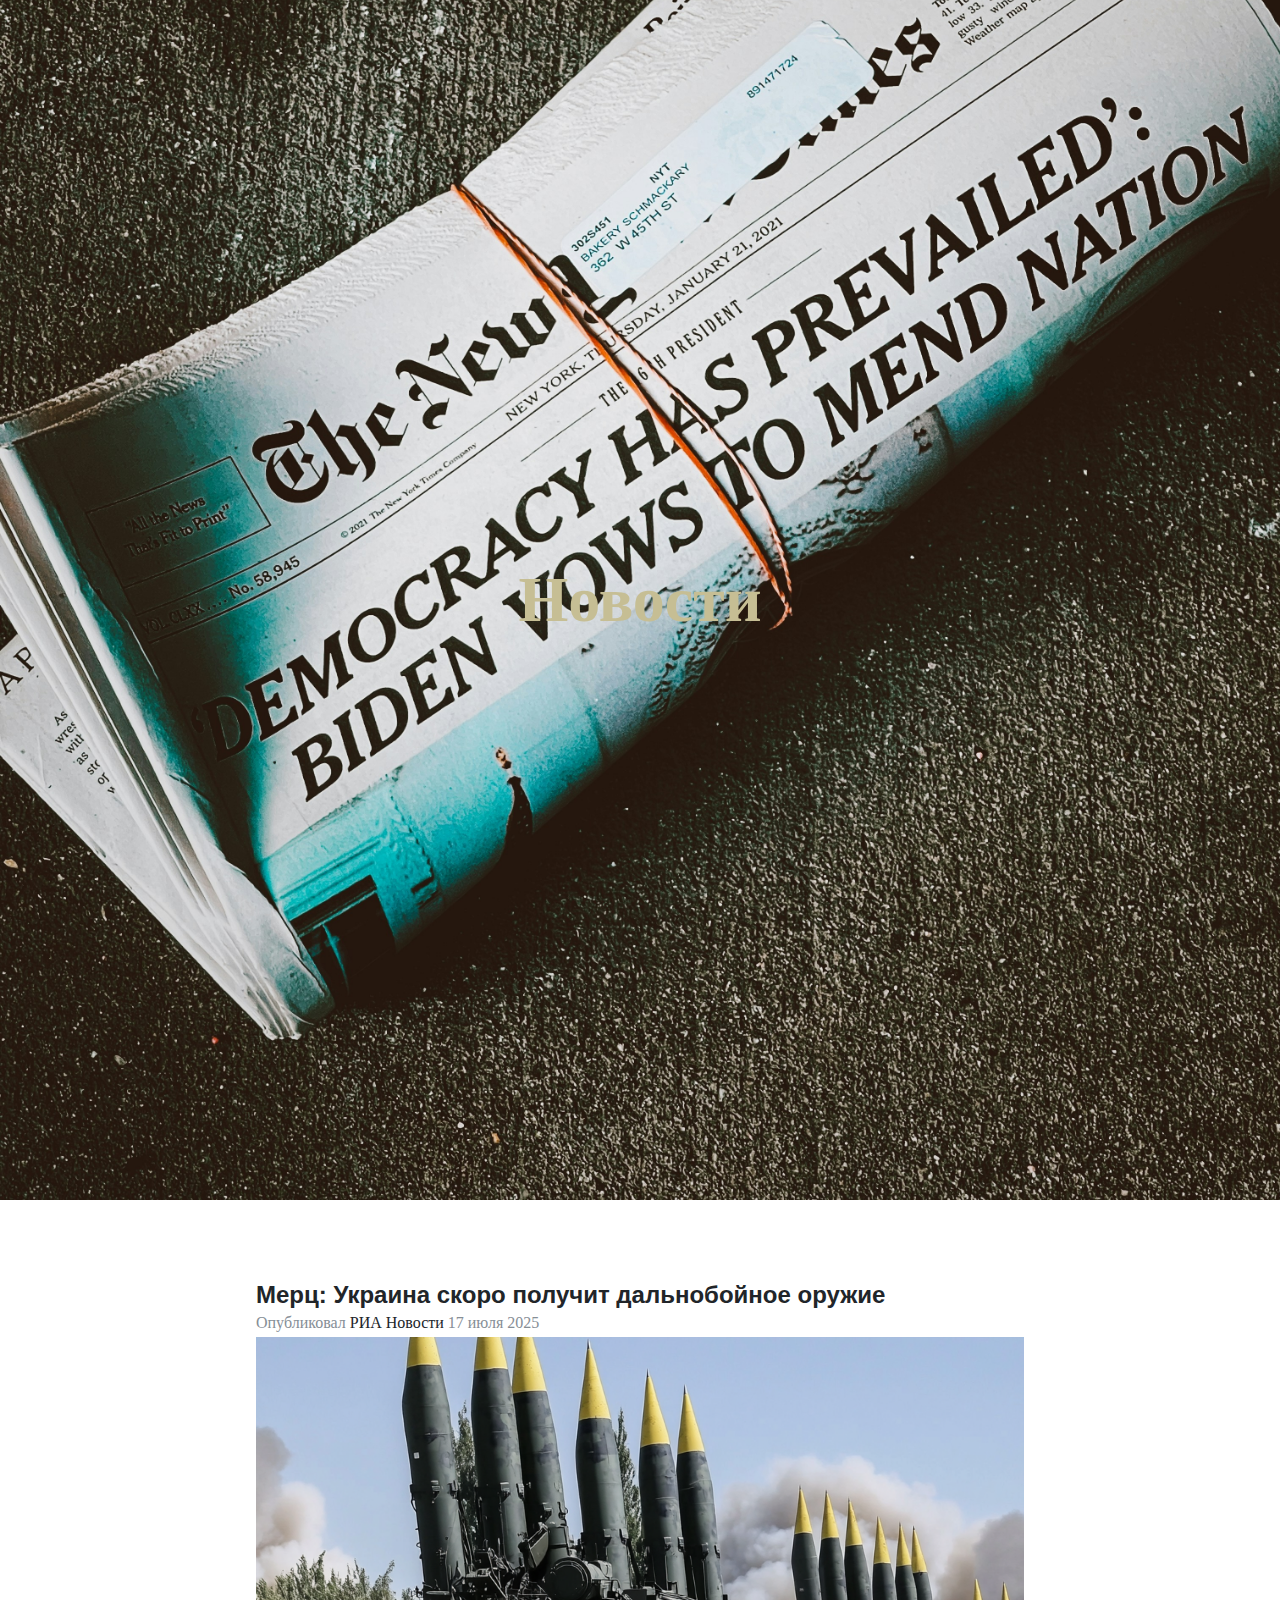
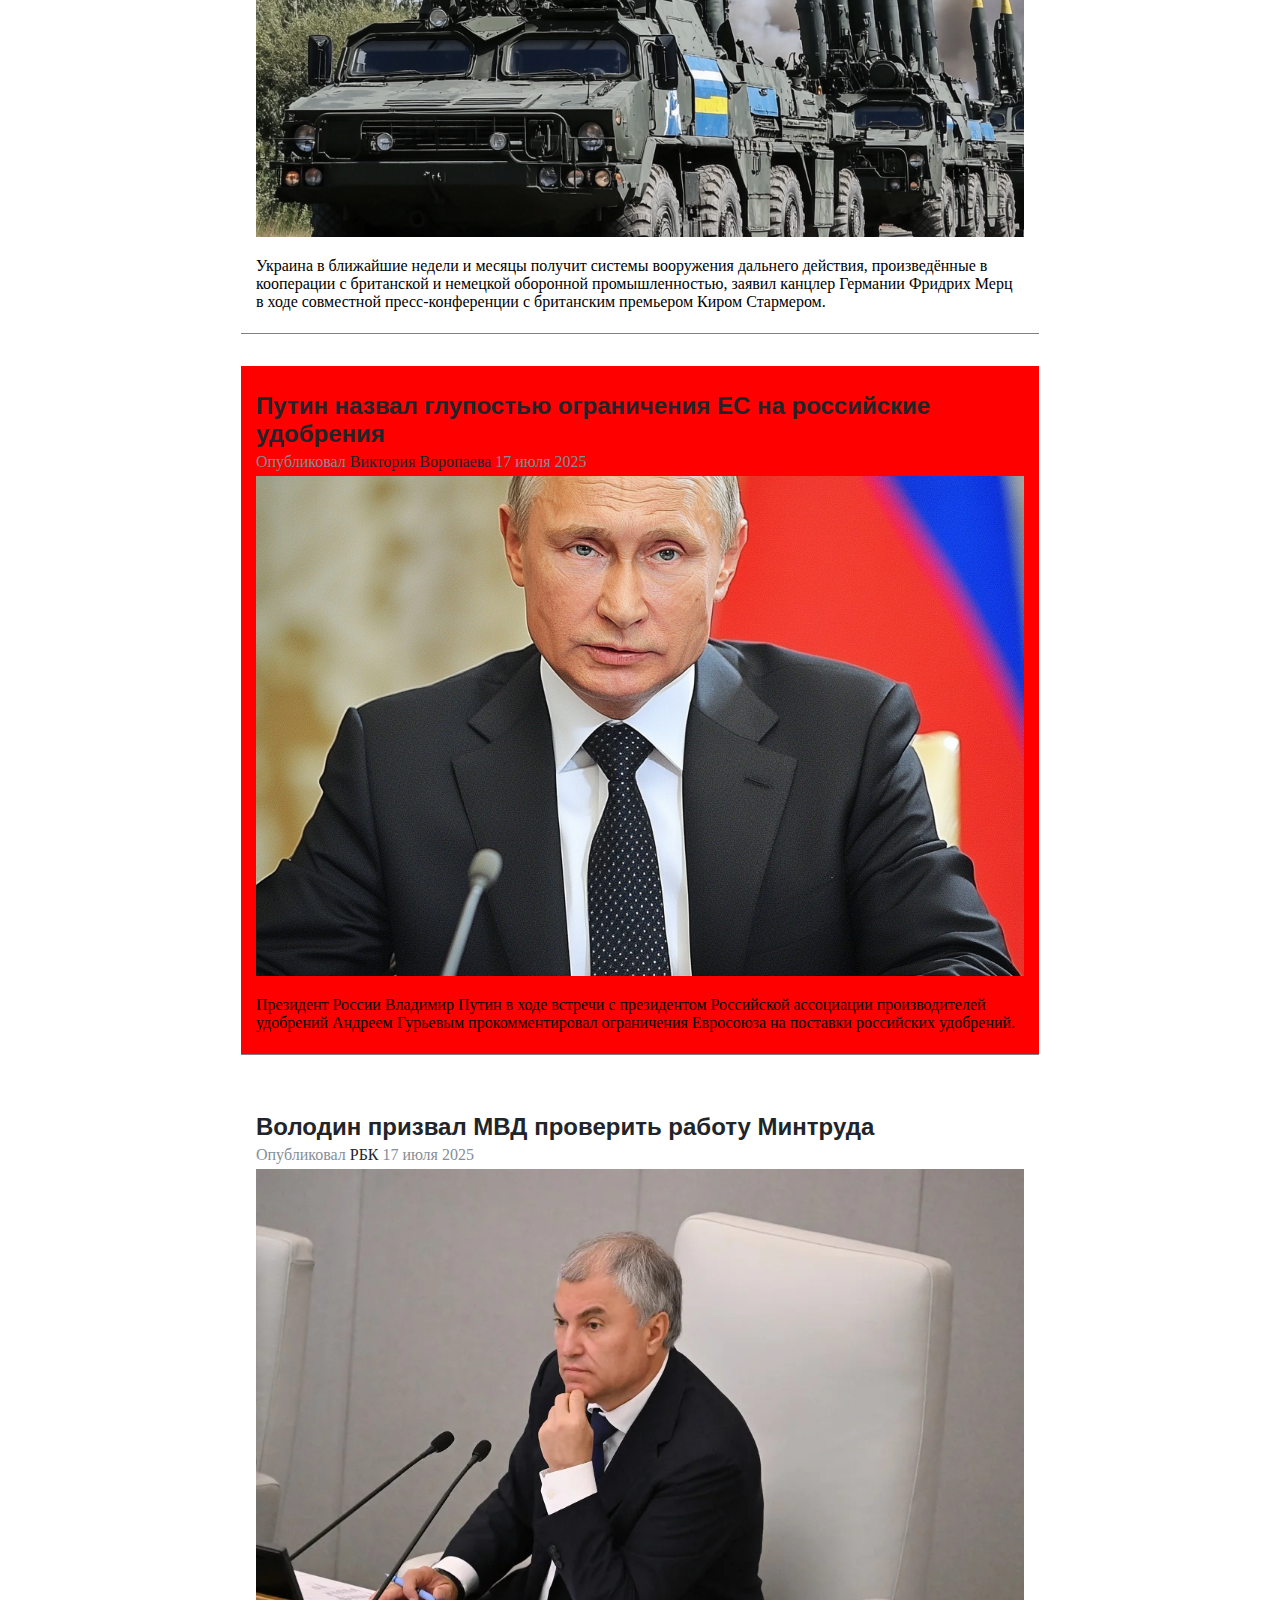
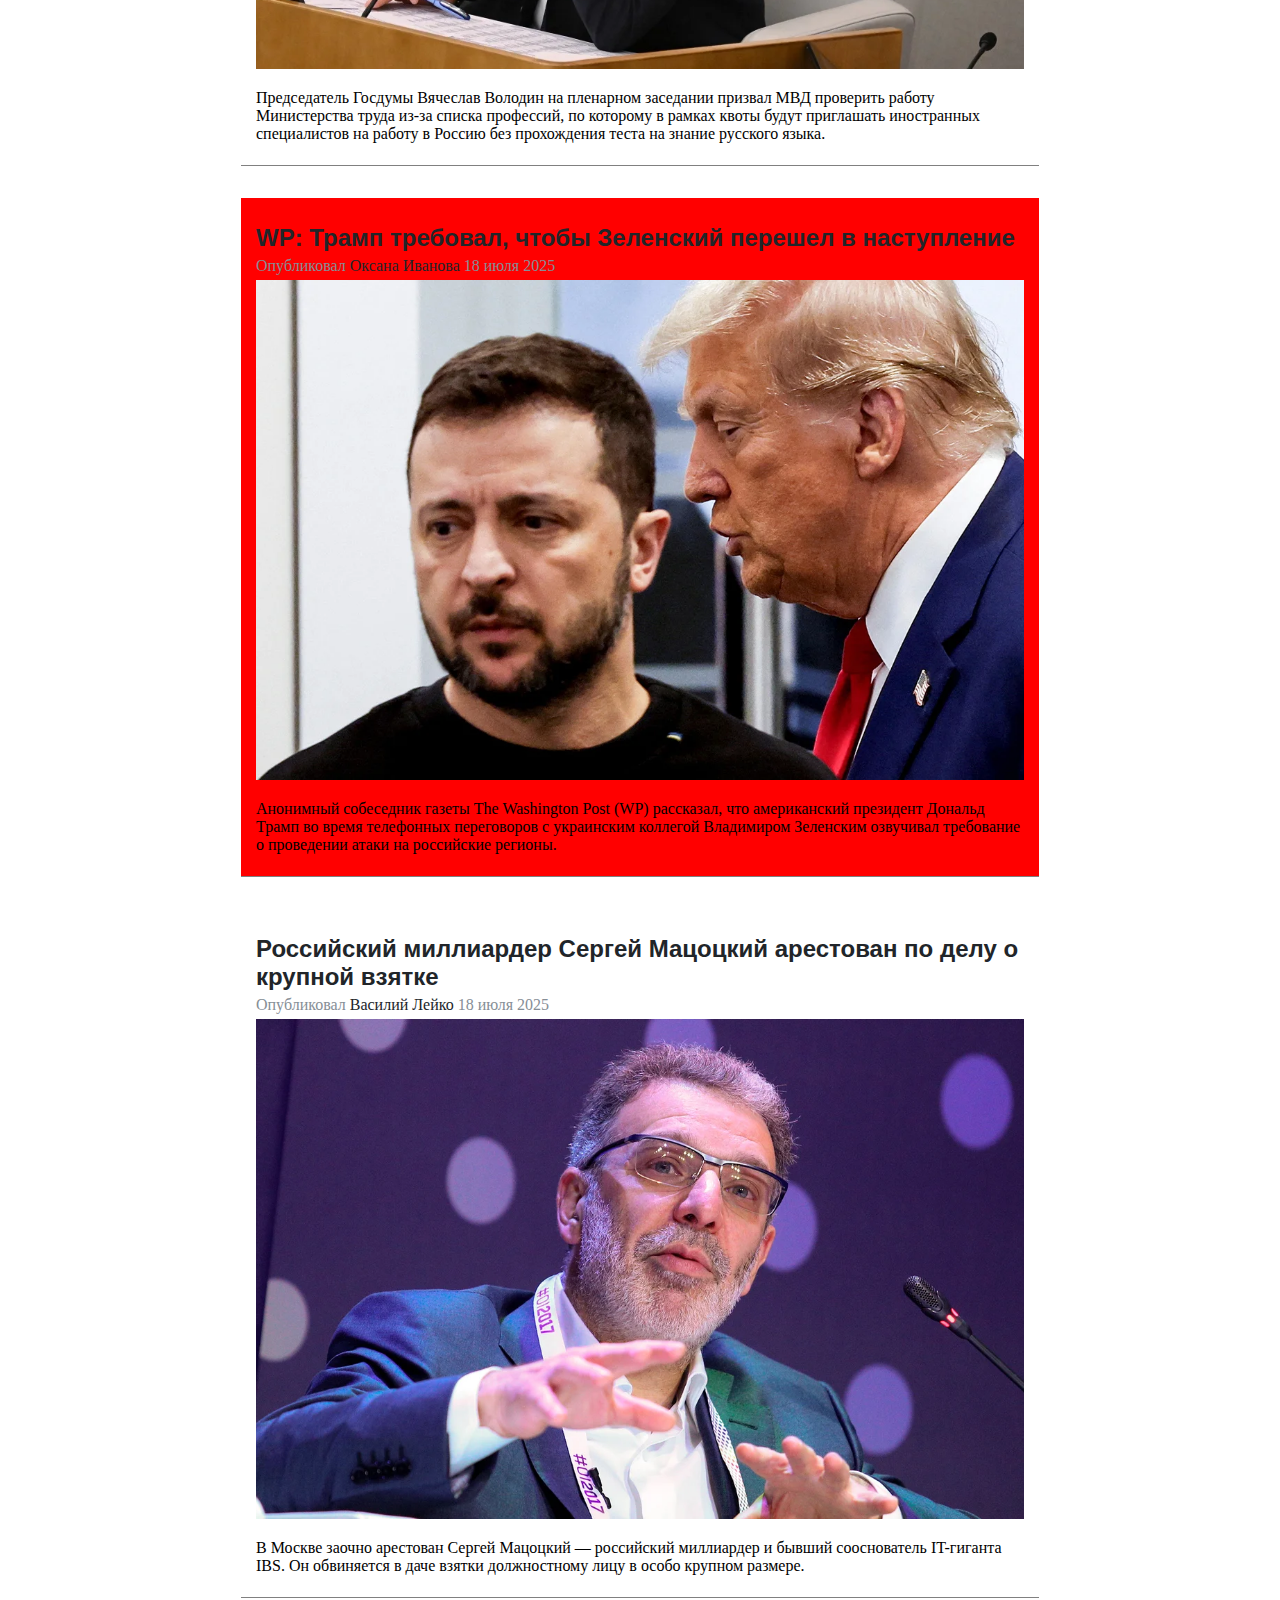
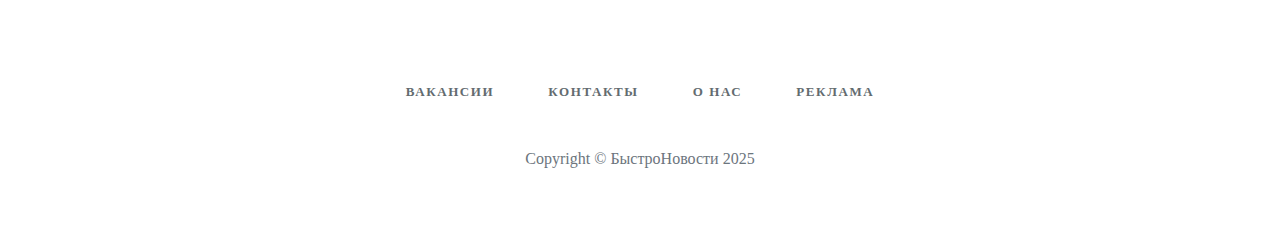
<file: index.html>
<!DOCTYPE html>
<html>

    <head>
        <meta charset="utf-8">
        <title>БыстроНовости</title>
        <link rel="stylesheet" href="./style.css">
    </head>

    <body>

        <header>
            <h1>Новости</h1>
        </header>

        <section class="news">
            <article>
                <a href="https://news.mail.ru/politics/67052243/?frommail=1">
                    <h2>Мерц: Украина скоро получит дальнобойное оружие</h2>
                </a>
                <div class="article-meta">
                    Опубликовал <a href=https://ria.ru/>РИА Новости</a> 17 июля 2025
                </div>
                <img src="images/Дадьнобольное оружие.png" alt="Дадьнобольное оружие">
                <p>Украина в ближайшие недели и месяцы получит системы вооружения дальнего действия, произведённые в кооперации с британской и немецкой оборонной промышленностью, заявил канцлер Германии Фридрих Мерц в ходе совместной пресс-конференции с британским премьером Киром Стармером.</p>
            </article>

            <article>
                <a href=https://finance.mail.ru/2025-07-17/putin-nazval-glupostyu-ogranicheniya-es-na-rossijskie-udobreniya-67051696/?frommail=1&fromnews=1>
                    <h2>Путин назвал глупостью ограничения ЕС на российские удобрения</h2>
                </a>
                <div class="article-meta">
                    Опубликовал <a href=https://finance.mail.ru/author/361-viktoriya-voropaeva>Виктория Воропаева</a> 17 июля 2025
                </div>
                <img src="images/Путин.png" alt="Путин">
                <p>Президент России Владимир Путин в ходе встречи с президентом Российской ассоциации производителей удобрений Андреем Гурьевым прокомментировал ограничения Евросоюза на поставки российских удобрений.</p>
            </article>

            <article>
                <a href=https://news.mail.ru/society/67051512/?frommail=1>
                    <h2>Володин призвал МВД проверить работу Минтруда</h2>
                </a>
                <div class="article-meta">
                    Опубликовал <a href=https://rostov.rbc.ru/>РБК</a> 17 июля 2025
                </div>
                <img src="images/Володин.webp" alt="Володин">
                <p>Председатель Госдумы Вячеслав Володин на пленарном заседании призвал МВД проверить работу Министерства труда из-за списка профессий, по которому в рамках квоты будут приглашать иностранных специалистов на работу в Россию без прохождения теста на знание русского языка.</p>
            </article>

            <article>
                <a href=https://news.mail.ru/politics/67066069/?frommail=1>
                    <h2>WP: Трамп требовал, чтобы Зеленский перешел в наступление</h2>
                </a>
                <div class="article-meta">
                    Опубликовал <a href="#">Оксана Иванова</a> 18 июля 2025
                </div>
                <img src="images/Трамп.webp" alt="Трамп и Зеленский">
                <p>Анонимный собеседник газеты The Washington Post (WP) рассказал, что американский президент Дональд Трамп во время телефонных переговоров с украинским коллегой Владимиром Зеленским озвучивал требование о проведении атаки на российские регионы.</p>
            </article>

            <article>
                <a href=https://news.mail.ru/incident/67061572/?frommail=1>
                    <h2>Российский миллиардер Сергей Мацоцкий арестован по делу о крупной взятке</h2>
                </a>
                <div class="article-meta">
                    Опубликовал <a href="#">Василий Лейко</a> 18 июля 2025
                </div>
                <img src="images/Мацоцкий.webp" alt="Сергей Мацоцкий">
                <p>В Москве заочно арестован Сергей Мацоцкий — российский миллиардер и бывший сооснователь IT-гиганта IBS. Он обвиняется в даче взятки должностному лицу в особо крупном размере.</p>
            </article>
        </section>

        <footer>
            <div class="links">
                <a href="./Vacancies.html">Вакансии</a>
                <a href="./Contacts.html">Контакты</a>
                <a href="./about.html">О нас</a>
                <a href="./Advertising.html">Реклама</a>
            </div>

            <div class="copyright">Copyright © БыстроНовости 2025</div>
        </footer>

    </body>
</html>
</file>
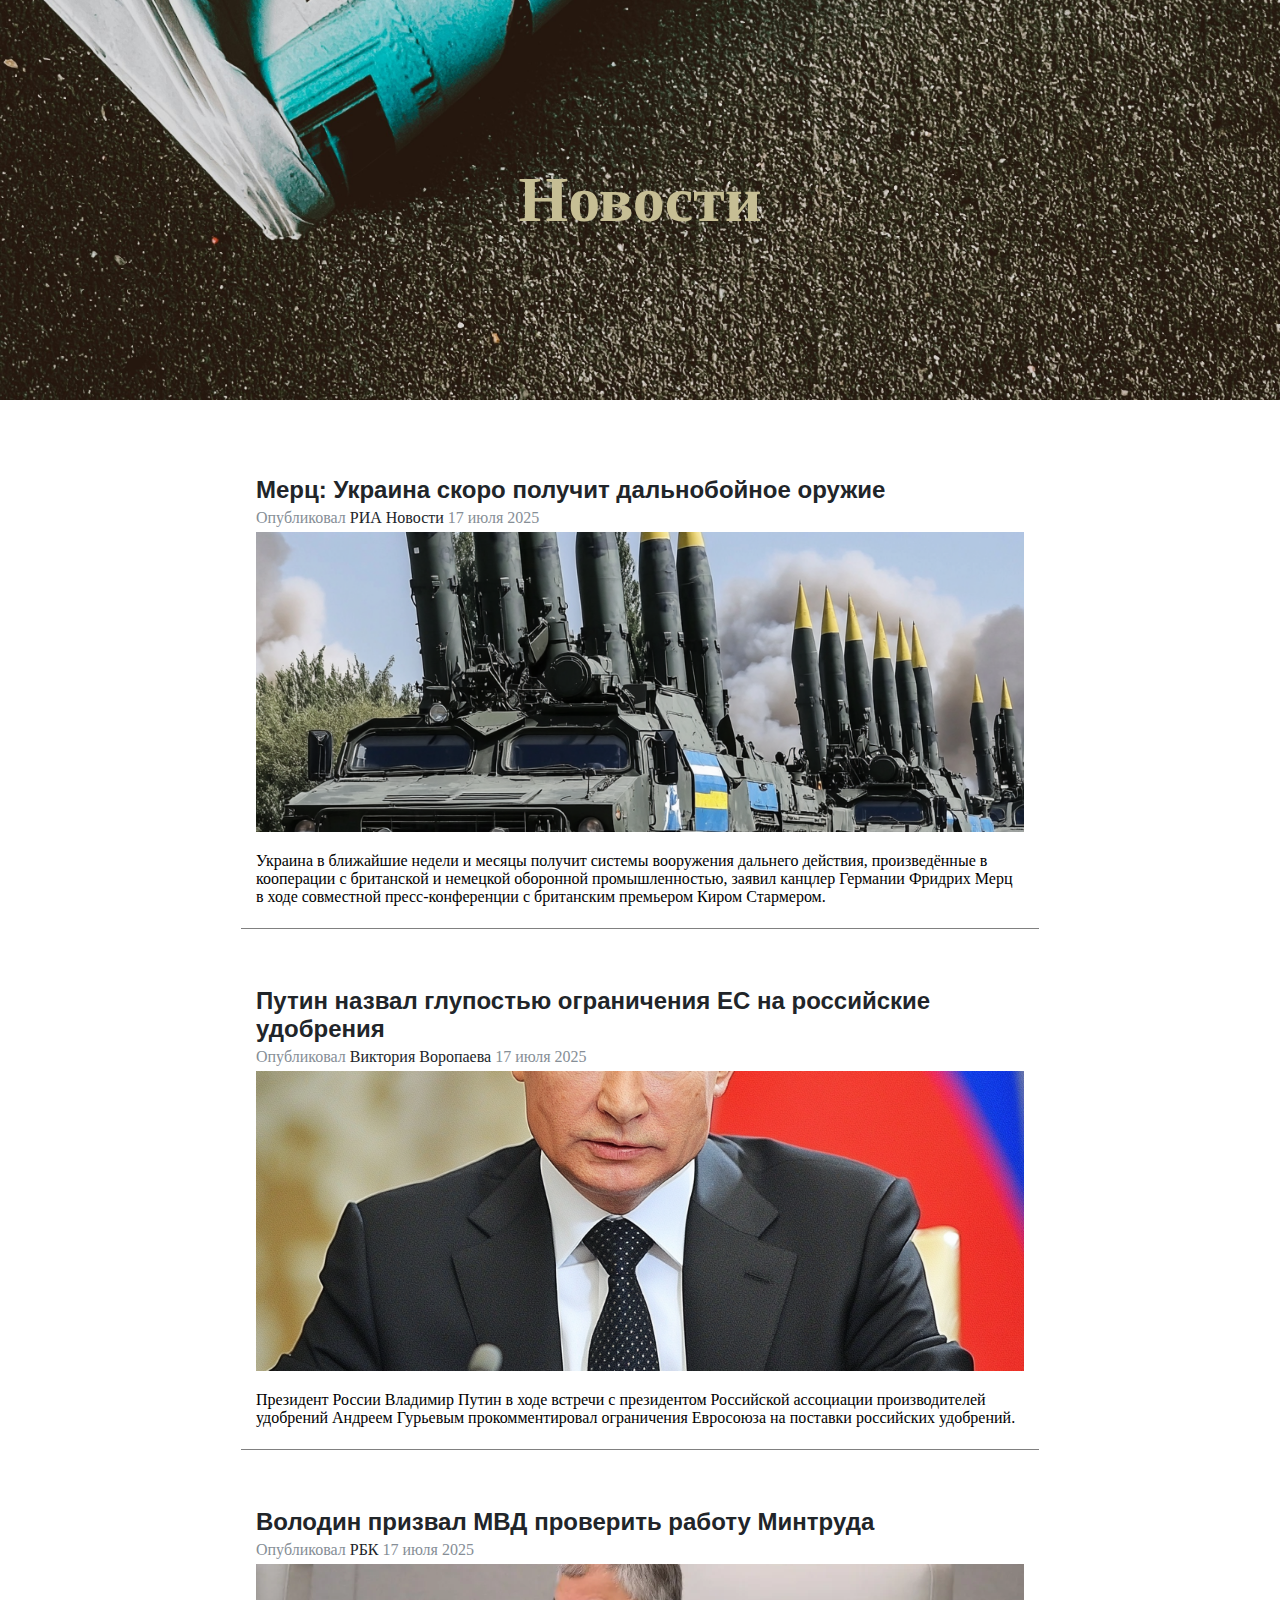
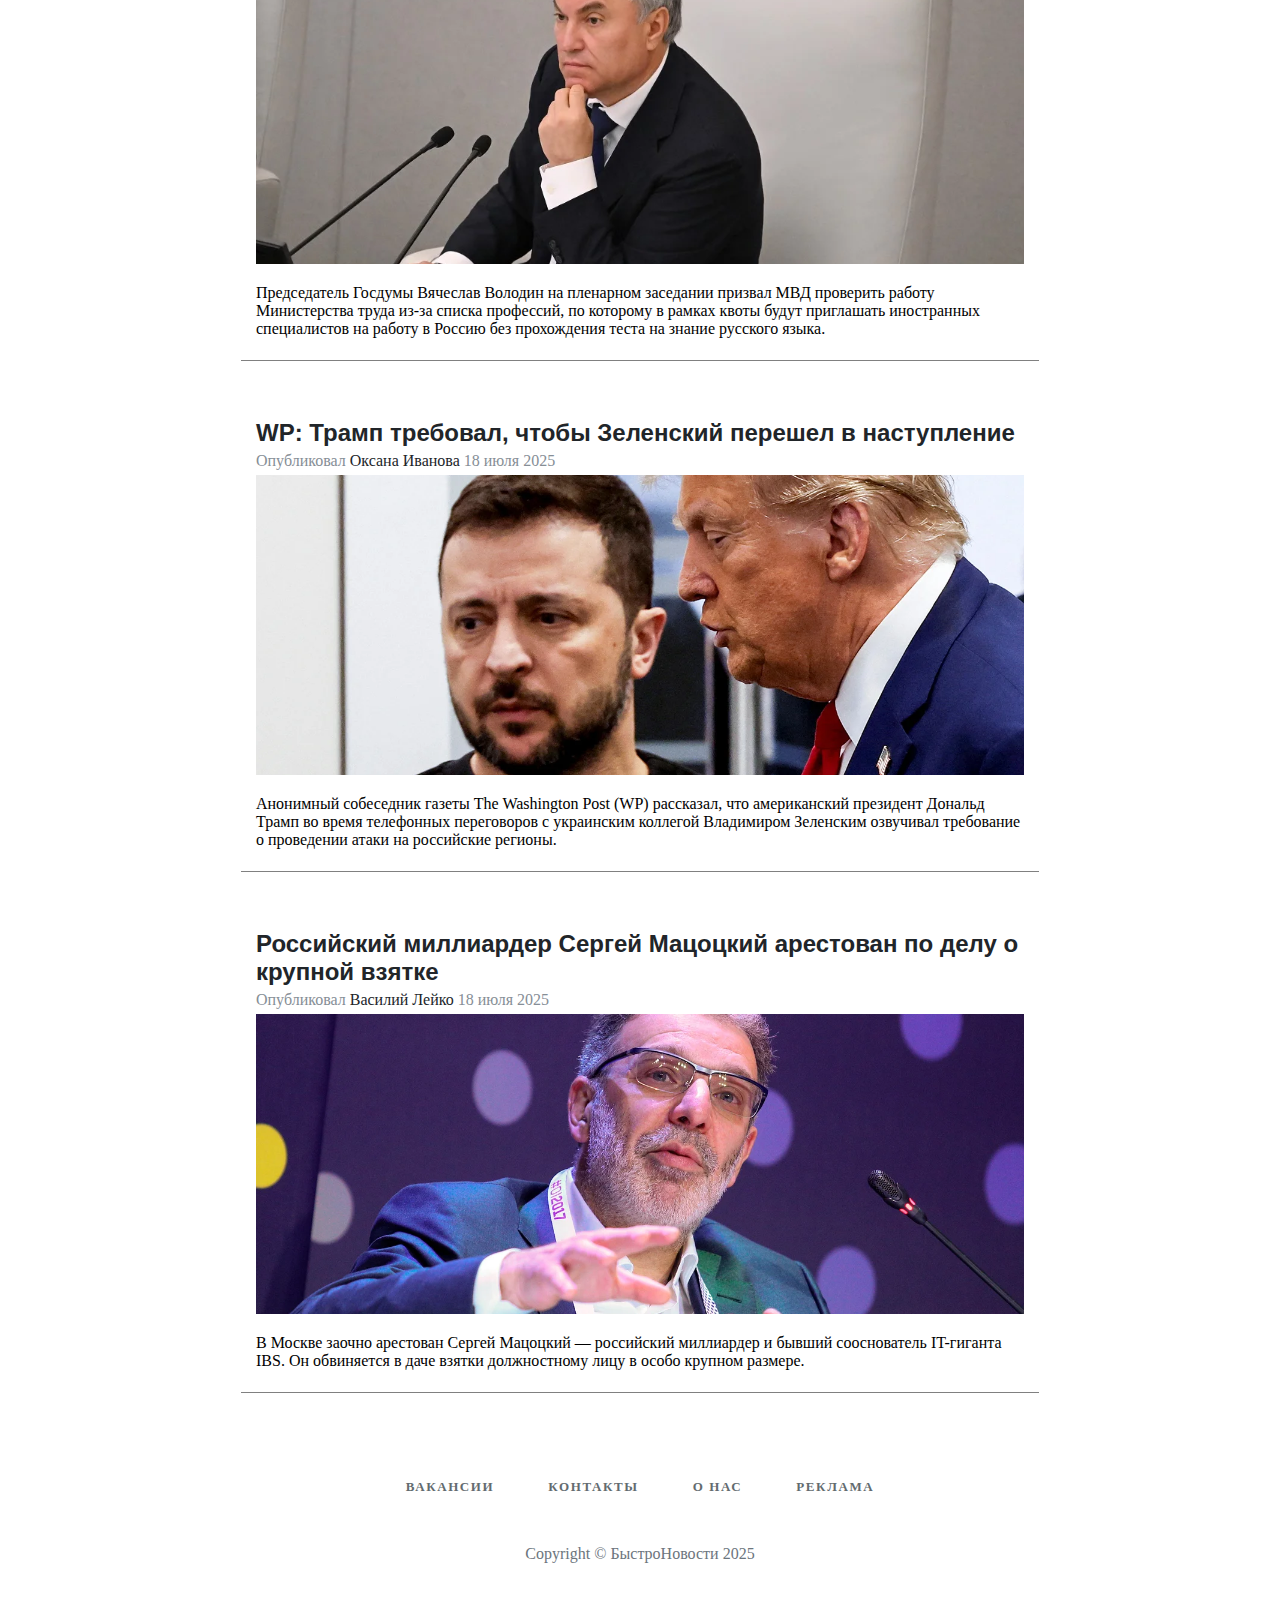
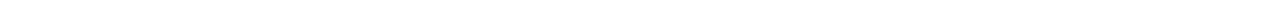
<file: HTML/index.html>
<!DOCTYPE html>
<html>

    <head>
        <meta charset="utf-8">
        <title>БыстроНовости</title>
        <link rel="stylesheet" href="/CSS/style.css">
    </head>

    <body>

        <header>
            <h1>Новости</h1>
        </header>

        <section class="news">
            <article>
                <a href="https://news.mail.ru/politics/67052243/?frommail=1">
                    <h2>Мерц: Украина скоро получит дальнобойное оружие</h2>
                </a>
                <div class="article-meta">
                    Опубликовал <a href=https://ria.ru/>РИА Новости</a> 17 июля 2025
                </div>
                <img src="/images/Дадьнобольное оружие.png" alt="Дадьнобольное оружие">
                <p>Украина в ближайшие недели и месяцы получит системы вооружения дальнего действия, произведённые в кооперации с британской и немецкой оборонной промышленностью, заявил канцлер Германии Фридрих Мерц в ходе совместной пресс-конференции с британским премьером Киром Стармером.</p>
            </article>

            <article>
                <a href=https://finance.mail.ru/2025-07-17/putin-nazval-glupostyu-ogranicheniya-es-na-rossijskie-udobreniya-67051696/?frommail=1&fromnews=1>
                    <h2>Путин назвал глупостью ограничения ЕС на российские удобрения</h2>
                </a>
                <div class="article-meta">
                    Опубликовал <a href=https://finance.mail.ru/author/361-viktoriya-voropaeva>Виктория Воропаева</a> 17 июля 2025
                </div>
                <img src="/images/Путин.png" alt="Путин">
                <p>Президент России Владимир Путин в ходе встречи с президентом Российской ассоциации производителей удобрений Андреем Гурьевым прокомментировал ограничения Евросоюза на поставки российских удобрений.</p>
            </article>

            <article>
                <a href=https://news.mail.ru/society/67051512/?frommail=1>
                    <h2>Володин призвал МВД проверить работу Минтруда</h2>
                </a>
                <div class="article-meta">
                    Опубликовал <a href=https://rostov.rbc.ru/>РБК</a> 17 июля 2025
                </div>
                <img src="/images/Володин.webp" alt="Володин">
                <p>Председатель Госдумы Вячеслав Володин на пленарном заседании призвал МВД проверить работу Министерства труда из-за списка профессий, по которому в рамках квоты будут приглашать иностранных специалистов на работу в Россию без прохождения теста на знание русского языка.</p>
            </article>

            <article>
                <a href=https://news.mail.ru/politics/67066069/?frommail=1>
                    <h2>WP: Трамп требовал, чтобы Зеленский перешел в наступление</h2>
                </a>
                <div class="article-meta">
                    Опубликовал <a href="#">Оксана Иванова</a> 18 июля 2025
                </div>
                <img src="/images/Трамп.webp" alt="Трамп и Зеленский">
                <p>Анонимный собеседник газеты The Washington Post (WP) рассказал, что американский президент Дональд Трамп во время телефонных переговоров с украинским коллегой Владимиром Зеленским озвучивал требование о проведении атаки на российские регионы.</p>
            </article>

            <article>
                <a href=https://news.mail.ru/incident/67061572/?frommail=1>
                    <h2>Российский миллиардер Сергей Мацоцкий арестован по делу о крупной взятке</h2>
                </a>
                <div class="article-meta">
                    Опубликовал <a href="#">Василий Лейко</a> 18 июля 2025
                </div>
                <img src="/images/Мацоцкий.webp" alt="Сергей Мацоцкий">
                <p>В Москве заочно арестован Сергей Мацоцкий — российский миллиардер и бывший сооснователь IT-гиганта IBS. Он обвиняется в даче взятки должностному лицу в особо крупном размере.</p>
            </article>
        </section>

        <footer>
            <div class="links">
                <a href="/HTML/Vacancies.html">Вакансии</a>
                <a href="/HTML/Contacts.html">Контакты</a>
                <a href="/HTML/about.html">О нас</a>
                <a href="/HTML/Advertising.html">Реклама</a>
            </div>

            <div class="copyright">Copyright © БыстроНовости 2025</div>
        </footer>

    </body>
</html>
</file>
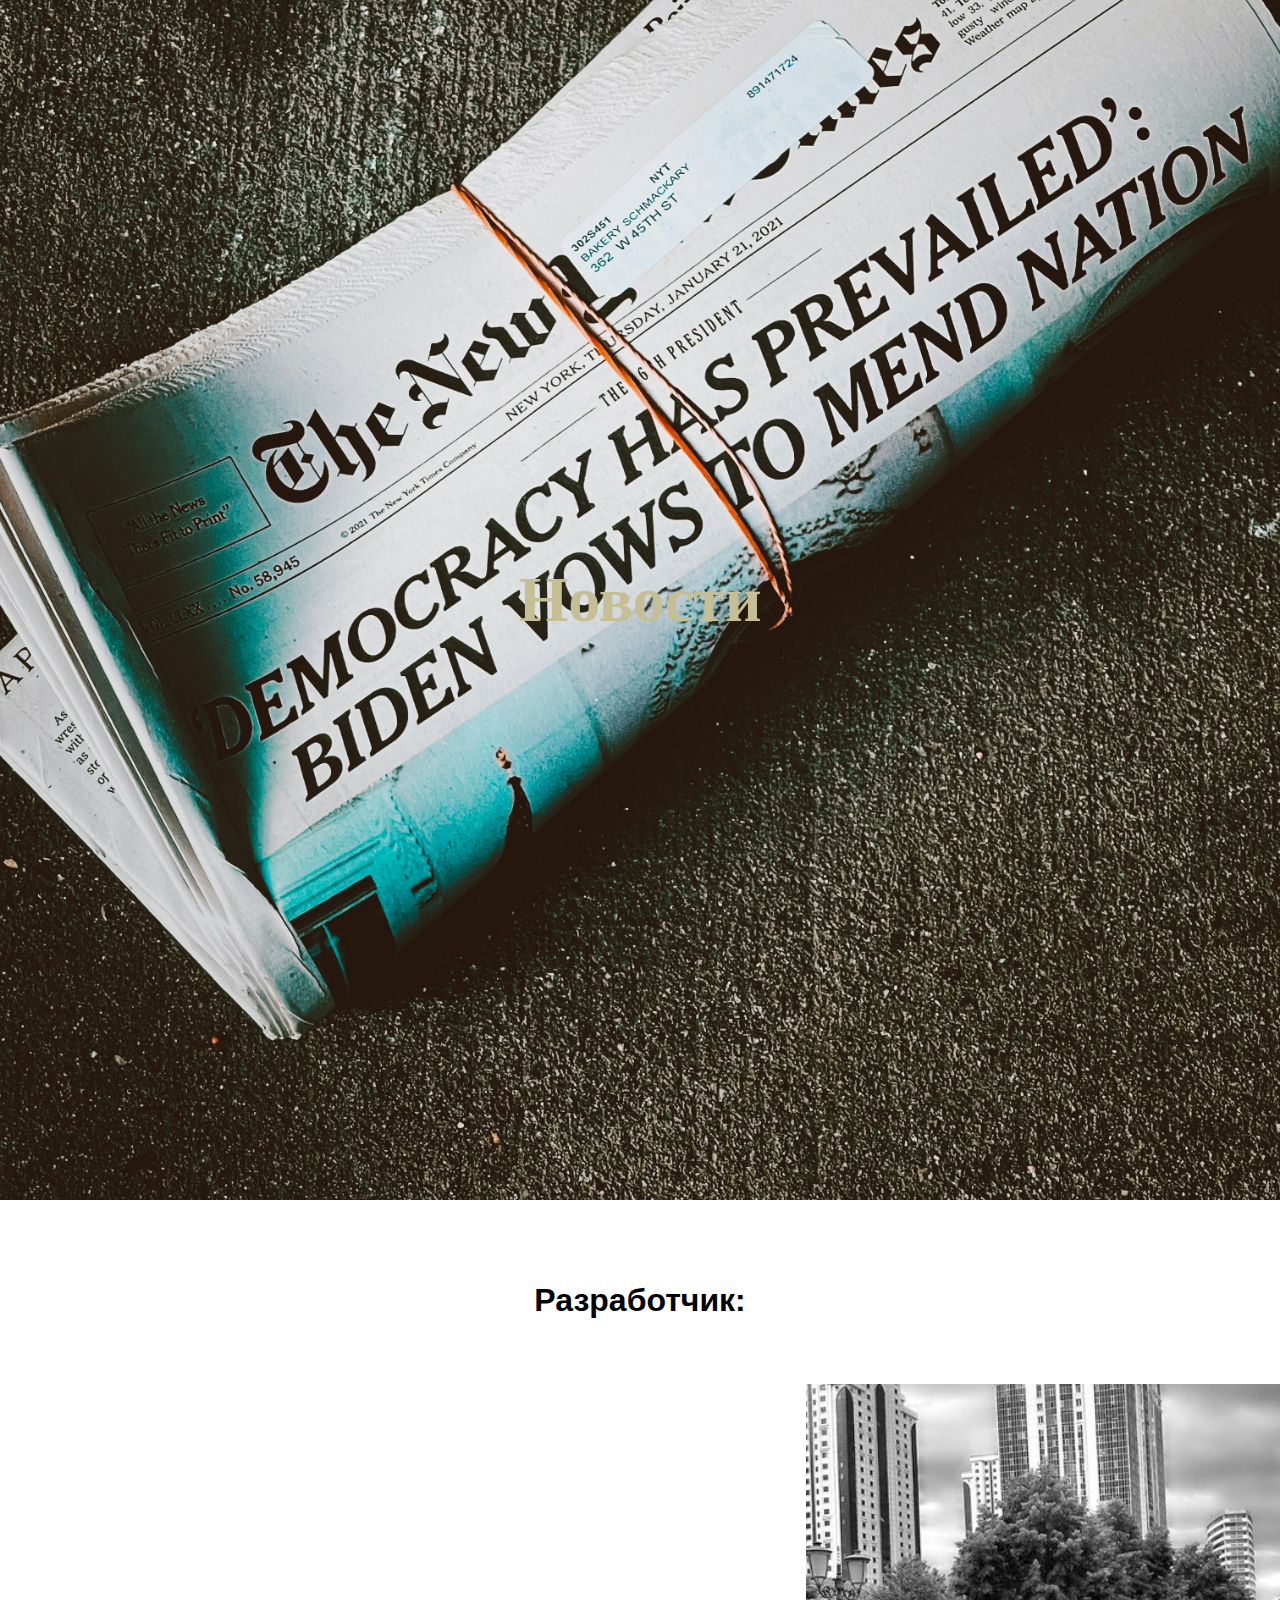
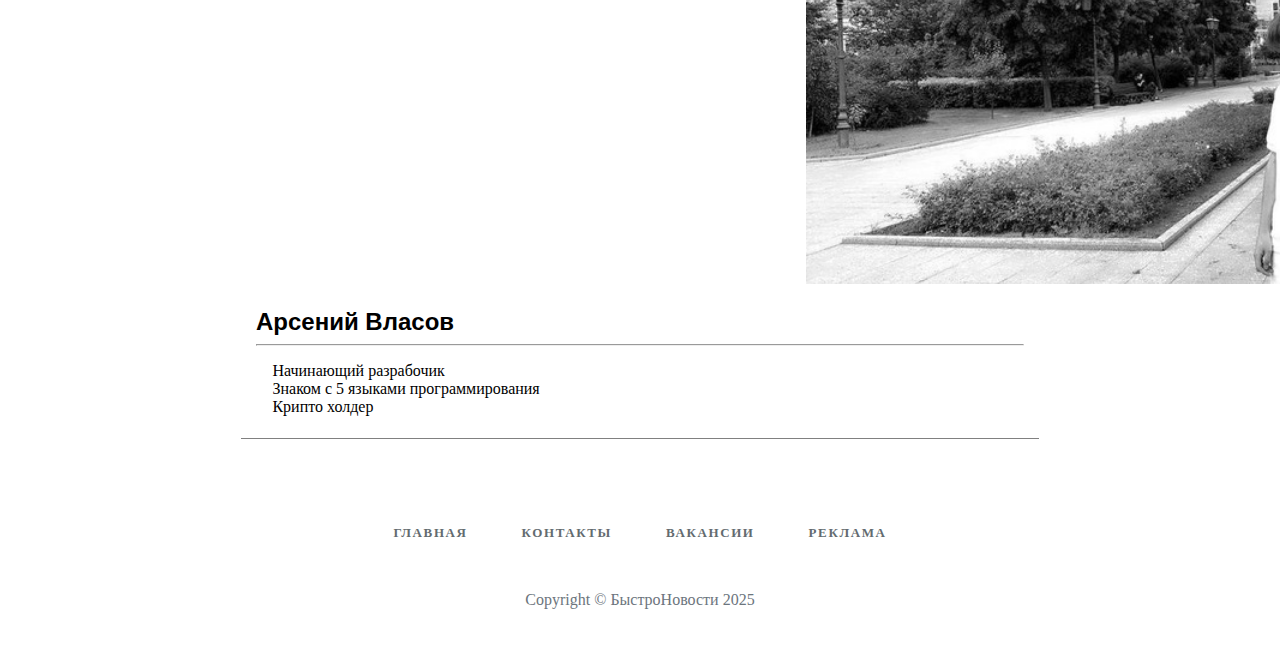
<file: about.html>
<!DOCTYPE html>
<html>

    <head>
        <meta charset="utf-8">
        <title>О нас</title>
        <link rel="stylesheet" href="./style.css">
    </head>

    <body>

        <header>
            <h1>Новости</h1>
        </header>

        <main>
            <section class="news">
            <article>
                <h1 align="center"><b>Разработчик:</b></h1>
                <img src="/images/Моя ава.jpg" alt="Фотография разработчика">
                <h2><b>Арсений Власов</b></h2>
                <hr>
                <div class="dost">
                    <p>&#xF633; Начинающий разрабочик <br> &#xF633; Знаком с 5 языками программирования <br> &#xF633; Крипто холдер</p>
                </div>
            </article>
        </main>

        <footer>
            <div class="links">
                <a href="./index.html">Главная</a>
                <a href="./Contacts.html">Контакты</a>
                <a href="./Vacancies.html">Вакансии</a>
                <a href="./Advertising.html">Реклама</a>
            </div>

            <div class="copyright">Copyright © БыстроНовости 2025</div>
        </footer>

    </body>
</html>
</file>
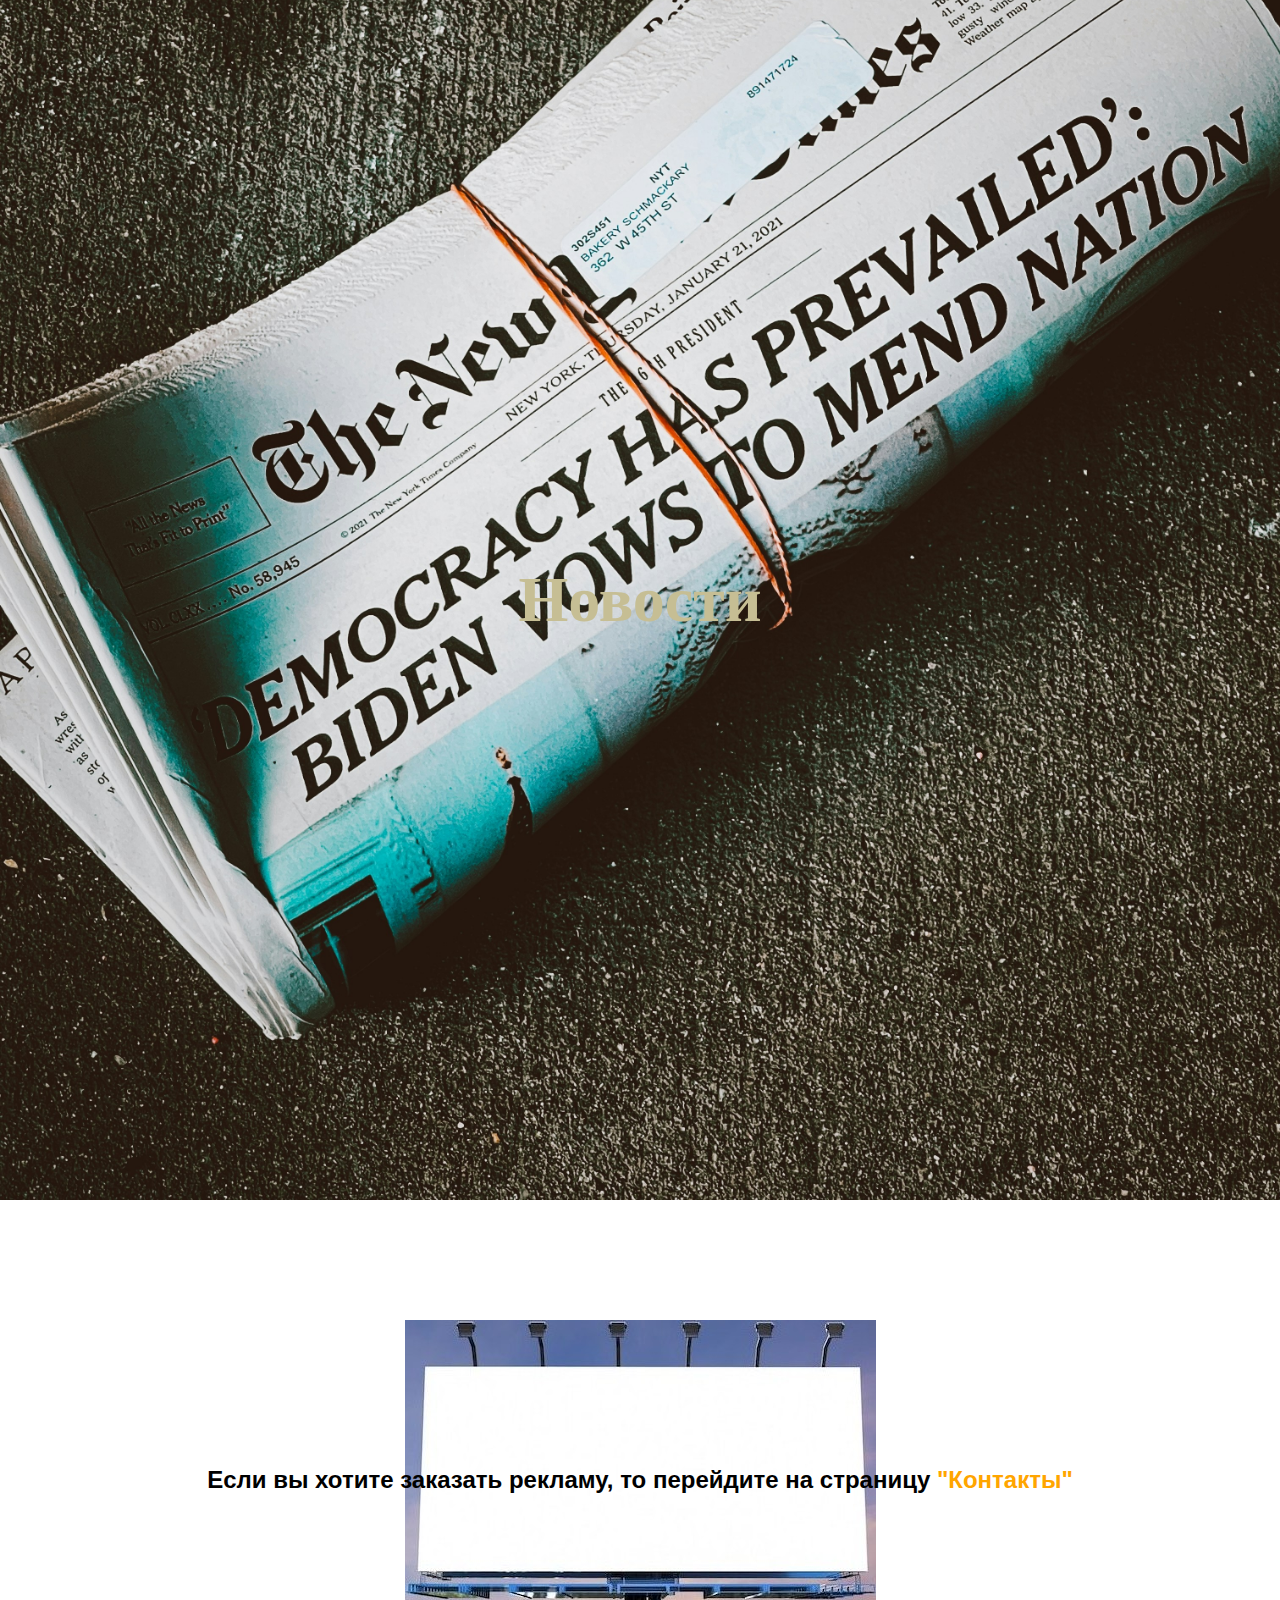
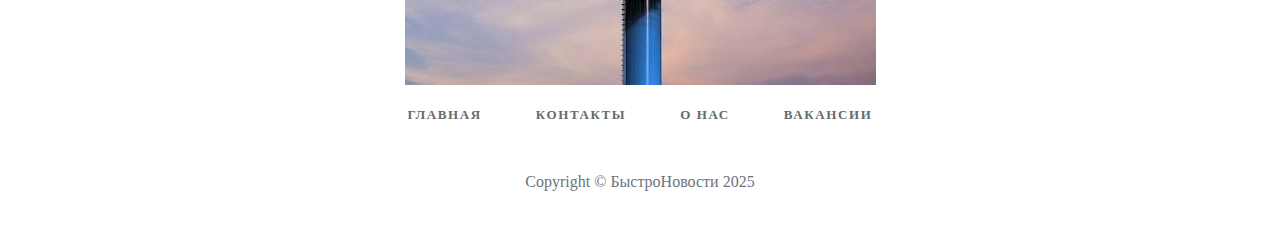
<file: Advertising.html>
<!DOCTYPE html>
<html>

    <head>
        <meta charset="utf-8">
        <title>Реклама</title>
        <link rel="stylesheet" href="./style.css">
    </head>

    <body>

        <header>
            <h1>Новости</h1>
        </header>

        <main class="Advertising">
            <h2>Если вы хотите заказать рекламу, то перейдите на страницу <a class="Contacts" href="./Contacts.html">"Контакты"</a> </h2>
        </main>

        <footer>
            <div class="links">
                <a href="./index.html">Главная</a>
                <a href="./Contacts.html">Контакты</a>
                <a href="./about.html">О нас</a>
                <a href="./Vacancies.html">Вакансии</a>
            </div>

            <div class="copyright">Copyright © БыстроНовости 2025</div>
        </footer>

    </body>
</html>
</file>
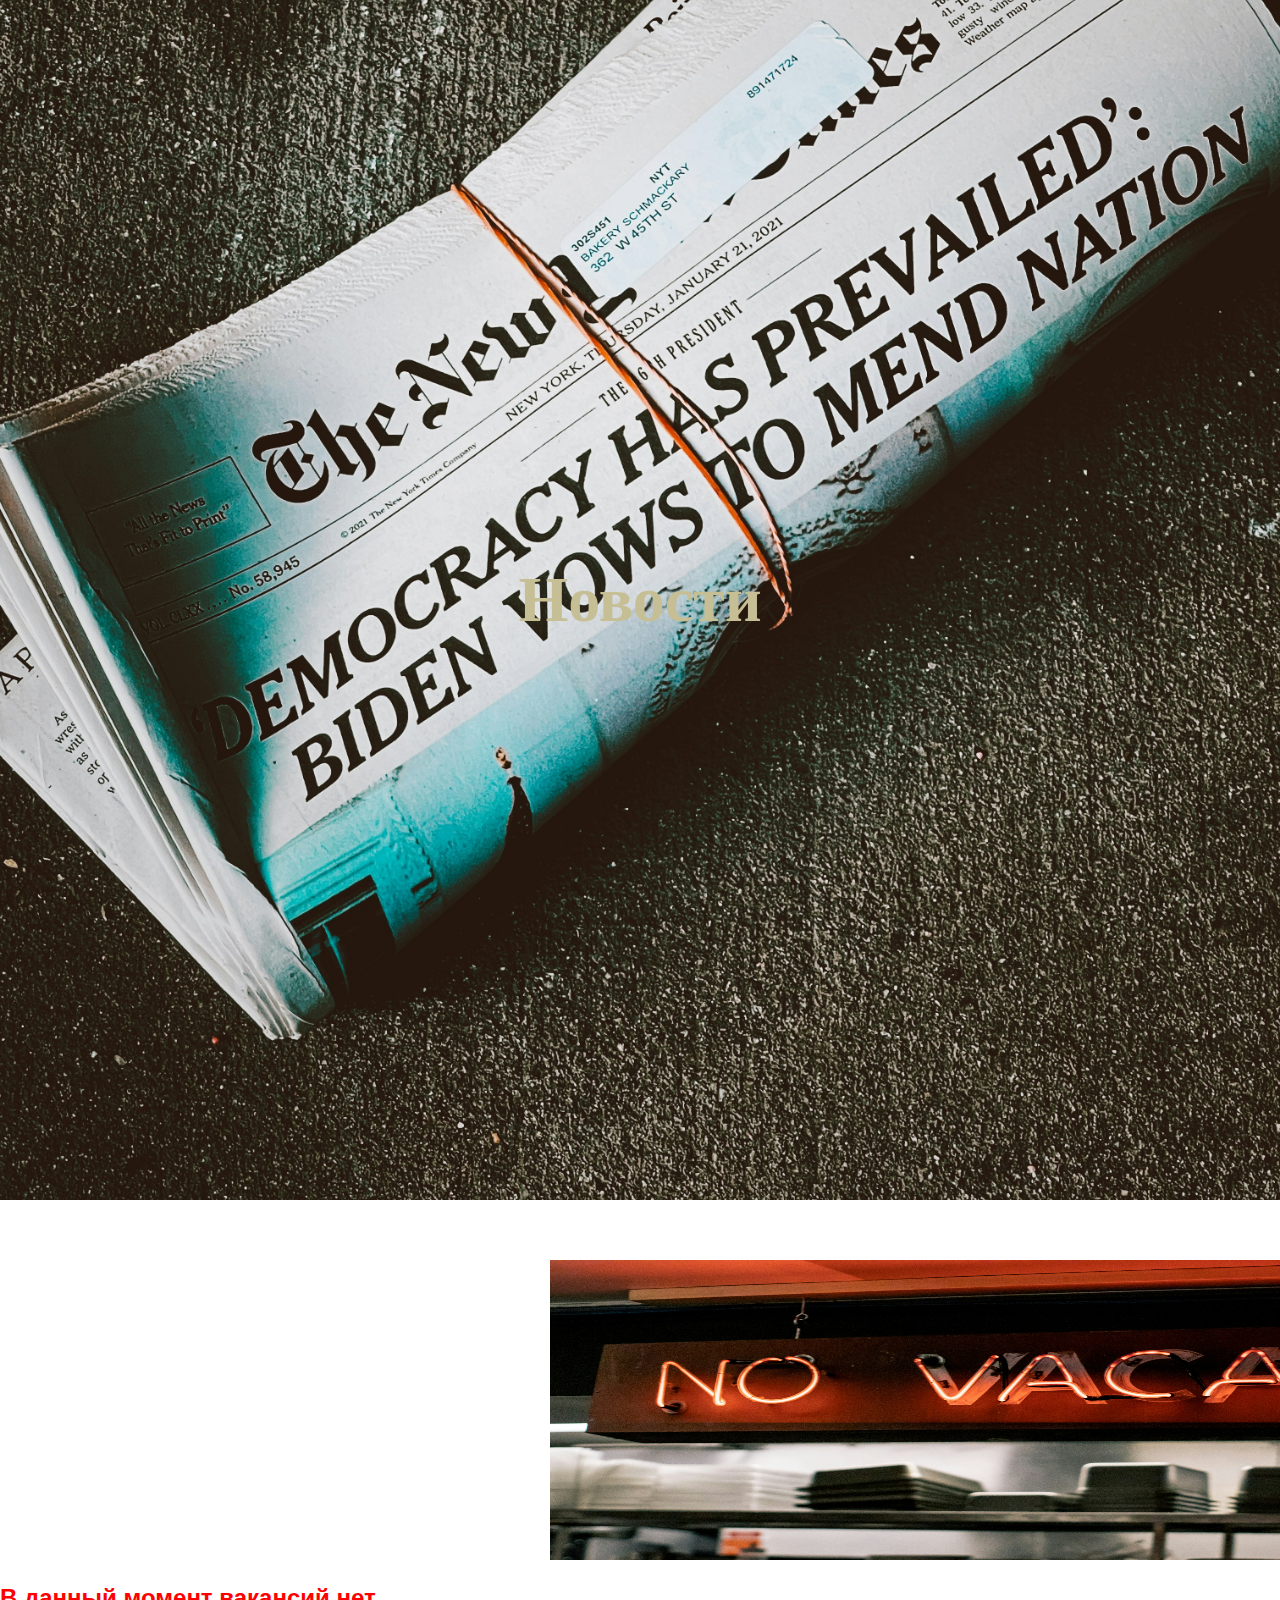
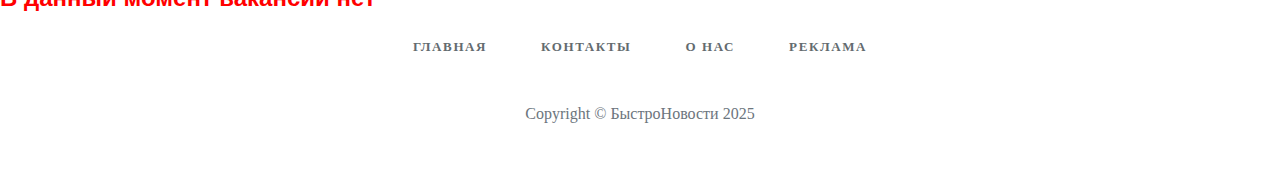
<file: Vacancies.html>
<!DOCTYPE html>
<html>

    <head>
        <meta charset="utf-8">
        <title>Вакансии</title>
        <link rel="stylesheet" href="./style.css">
    </head>

    <body>

        <header>
            <h1>Новости</h1>
        </header>

        <main>
            <img src="/images/Вакансии.jpg" alt="Картинка 'Нет вакансий'" width="100%" height="300px">
            <h2 style="color: red">В данный момент вакансий нет</h2>
        </main>

        <footer>
            <div class="links">
                <a href="./index.html">Главная</a>
                <a href="./Contacts.html">Контакты</a>
                <a href="./about.html">О нас</a>
                <a href="./Advertising.html">Реклама</a>
            </div>

            <div class="copyright">Copyright © БыстроНовости 2025</div>
        </footer>

    </body>
</html>
</file>
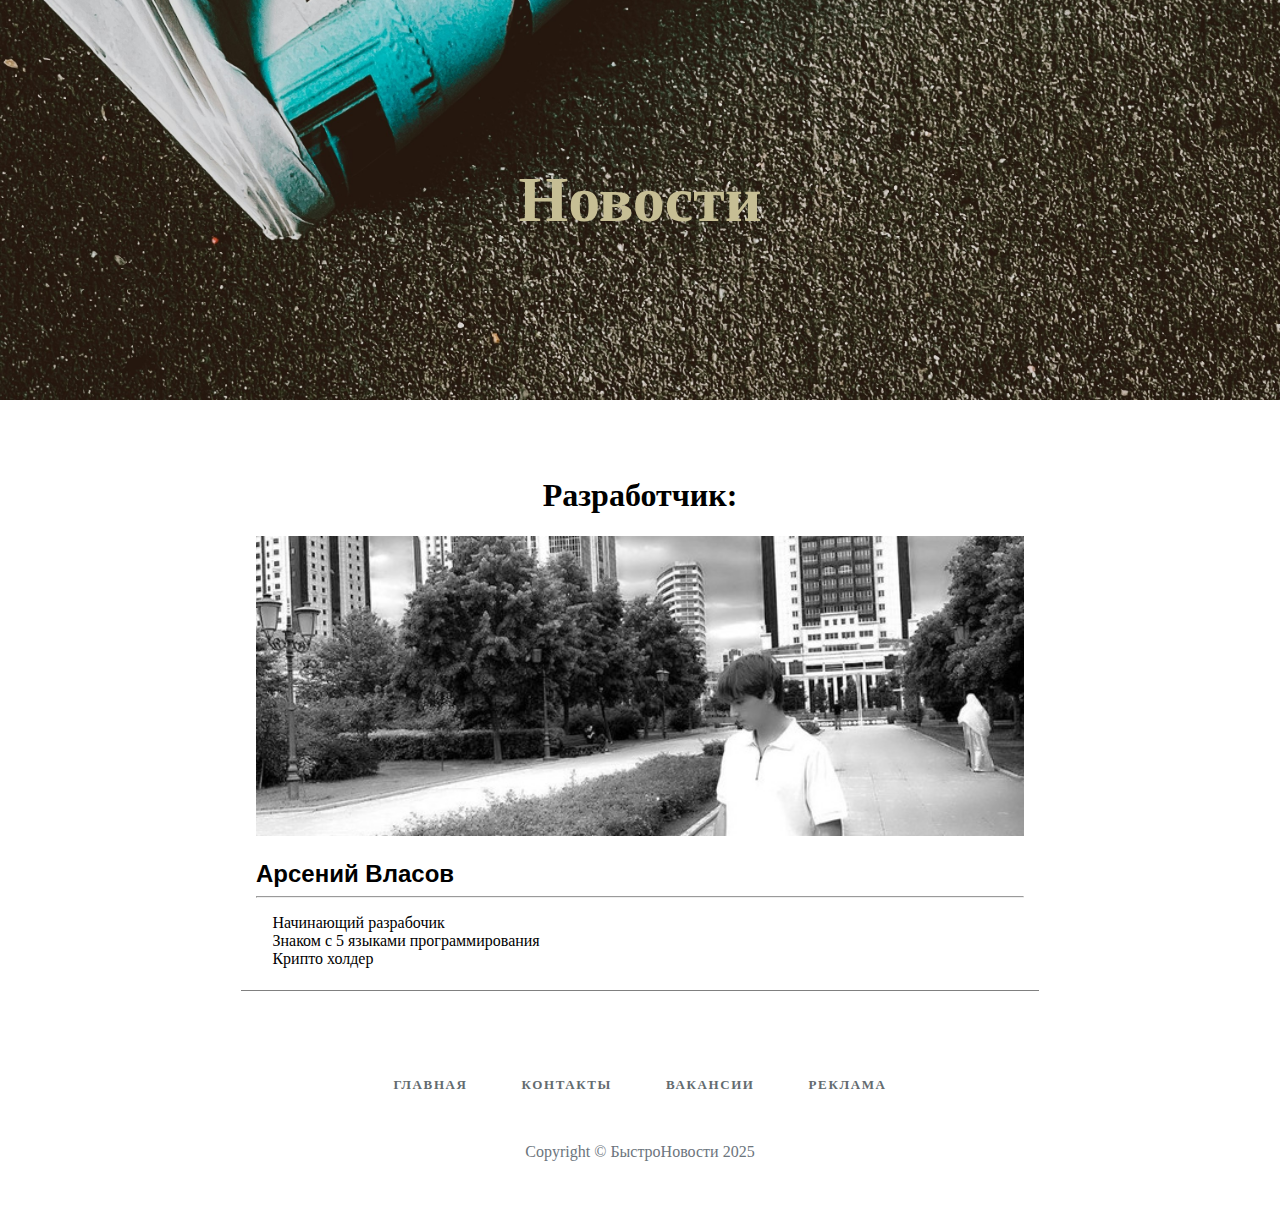
<file: HTML/about.html>
<!DOCTYPE html>
<html>

    <head>
        <meta charset="utf-8">
        <title>О нас</title>
        <link rel="stylesheet" href="/CSS/style.css">
    </head>

    <body>

        <header>
            <h1>Новости</h1>
        </header>

        <main>
            <section class="news">
            <article>
                <h1 align="center"><b>Разработчик:</b></h1>
                <img src="/images/Моя ава.jpg" alt="Фотография разработчика">
                <h2><b>Арсений Власов</b></h2>
                <hr>
                <div class="dost">
                    <p>&#xF633; Начинающий разрабочик <br> &#xF633; Знаком с 5 языками программирования <br> &#xF633; Крипто холдер</p>
                </div>
            </article>
        </main>

        <footer>
            <div class="links">
                <a href="/HTML/index.html">Главная</a>
                <a href="/HTML/Contacts.html">Контакты</a>
                <a href="/HTML/Vacancies.html">Вакансии</a>
                <a href="/HTML/Advertising.html">Реклама</a>
            </div>

            <div class="copyright">Copyright © БыстроНовости 2025</div>
        </footer>

    </body>
</html>
</file>
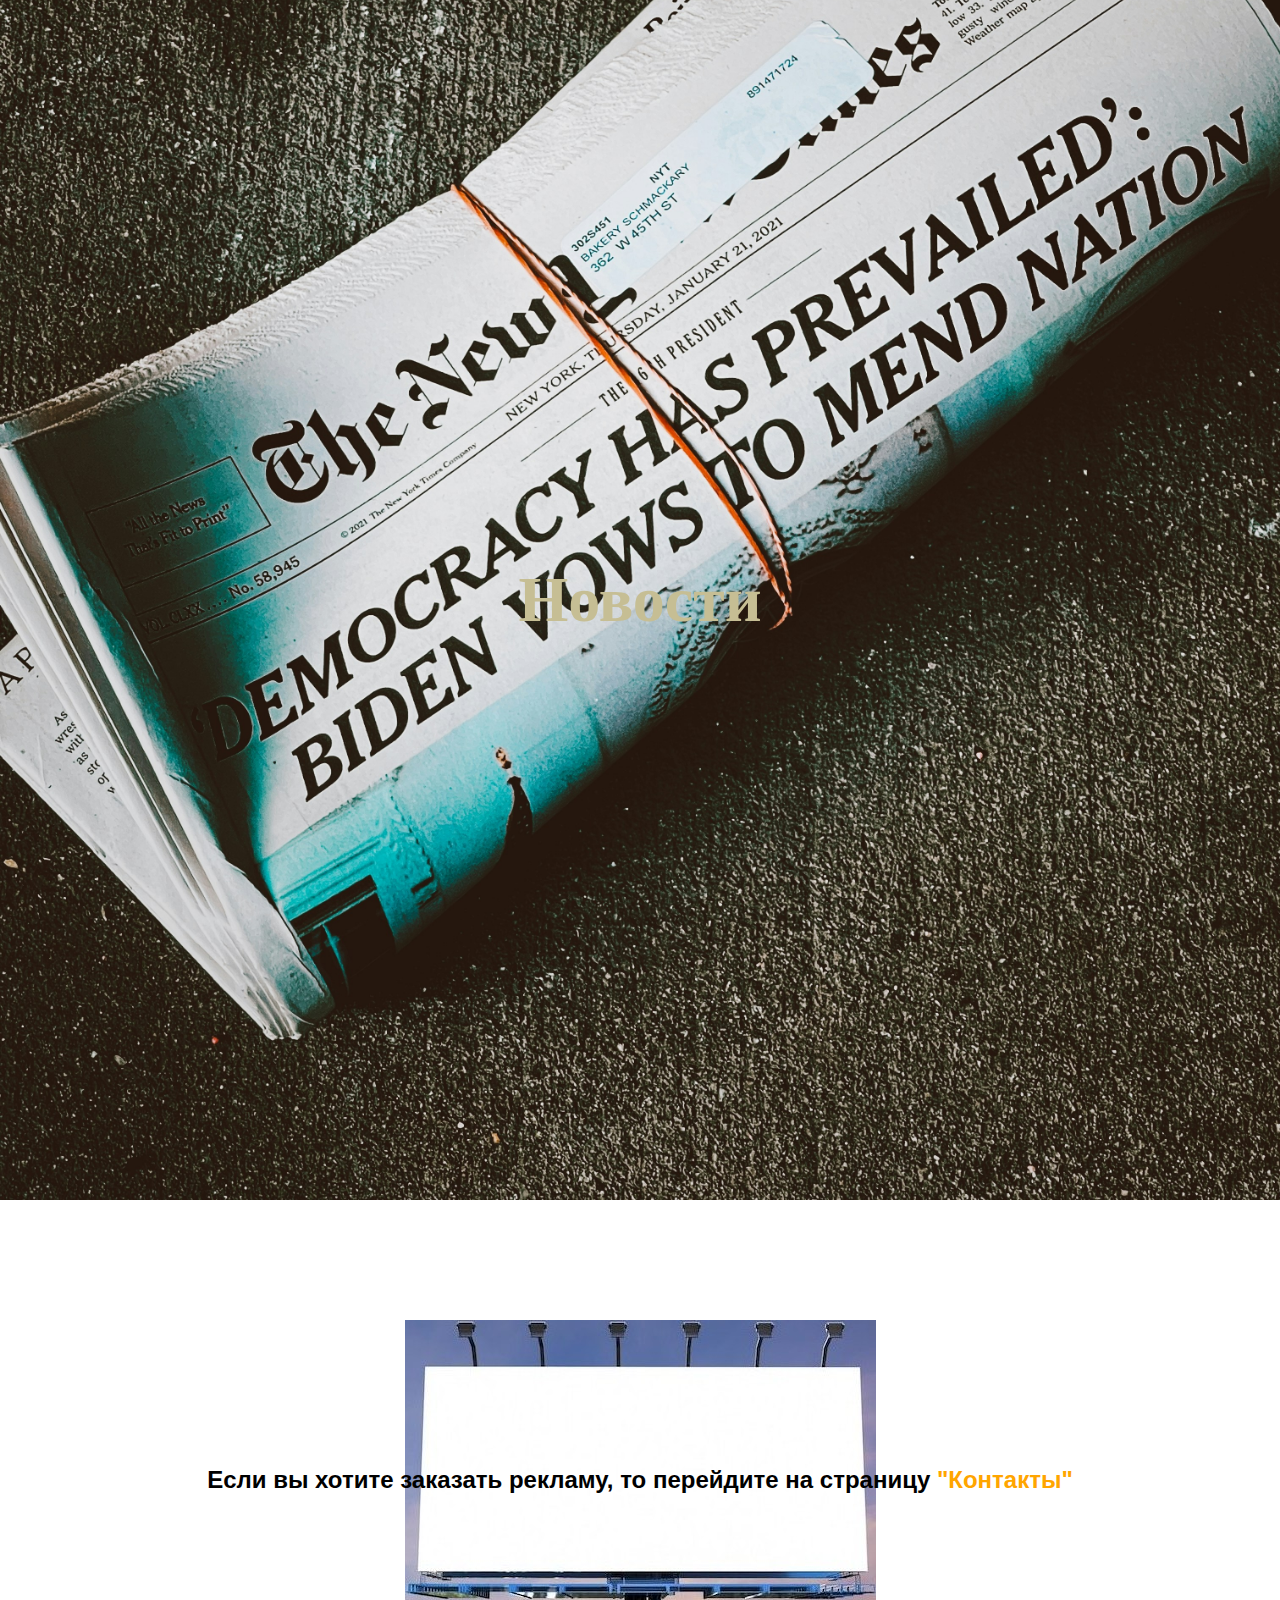
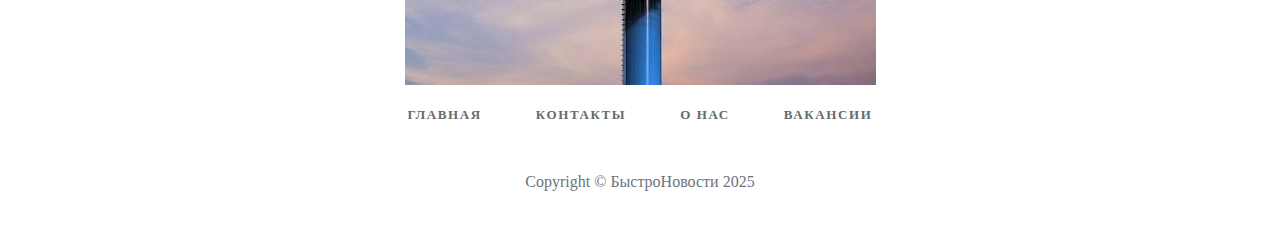
<file: HTML/Advertising.html>
<!DOCTYPE html>
<html>

    <head>
        <meta charset="utf-8">
        <title>Реклама</title>
        <link rel="stylesheet" href="/style.css">
    </head>

    <body>

        <header>
            <h1>Новости</h1>
        </header>

        <main class="Advertising">
            <h2>Если вы хотите заказать рекламу, то перейдите на страницу <a class="Contacts" href="/HTML/Contacts.html">"Контакты"</a> </h2>
        </main>

        <footer>
            <div class="links">
                <a href="/HTML/index.html">Главная</a>
                <a href="/HTML/Contacts.html">Контакты</a>
                <a href="/HTML/about.html">О нас</a>
                <a href="/HTML/Vacancies.html">Вакансии</a>
            </div>

            <div class="copyright">Copyright © БыстроНовости 2025</div>
        </footer>

    </body>
</html>
</file>
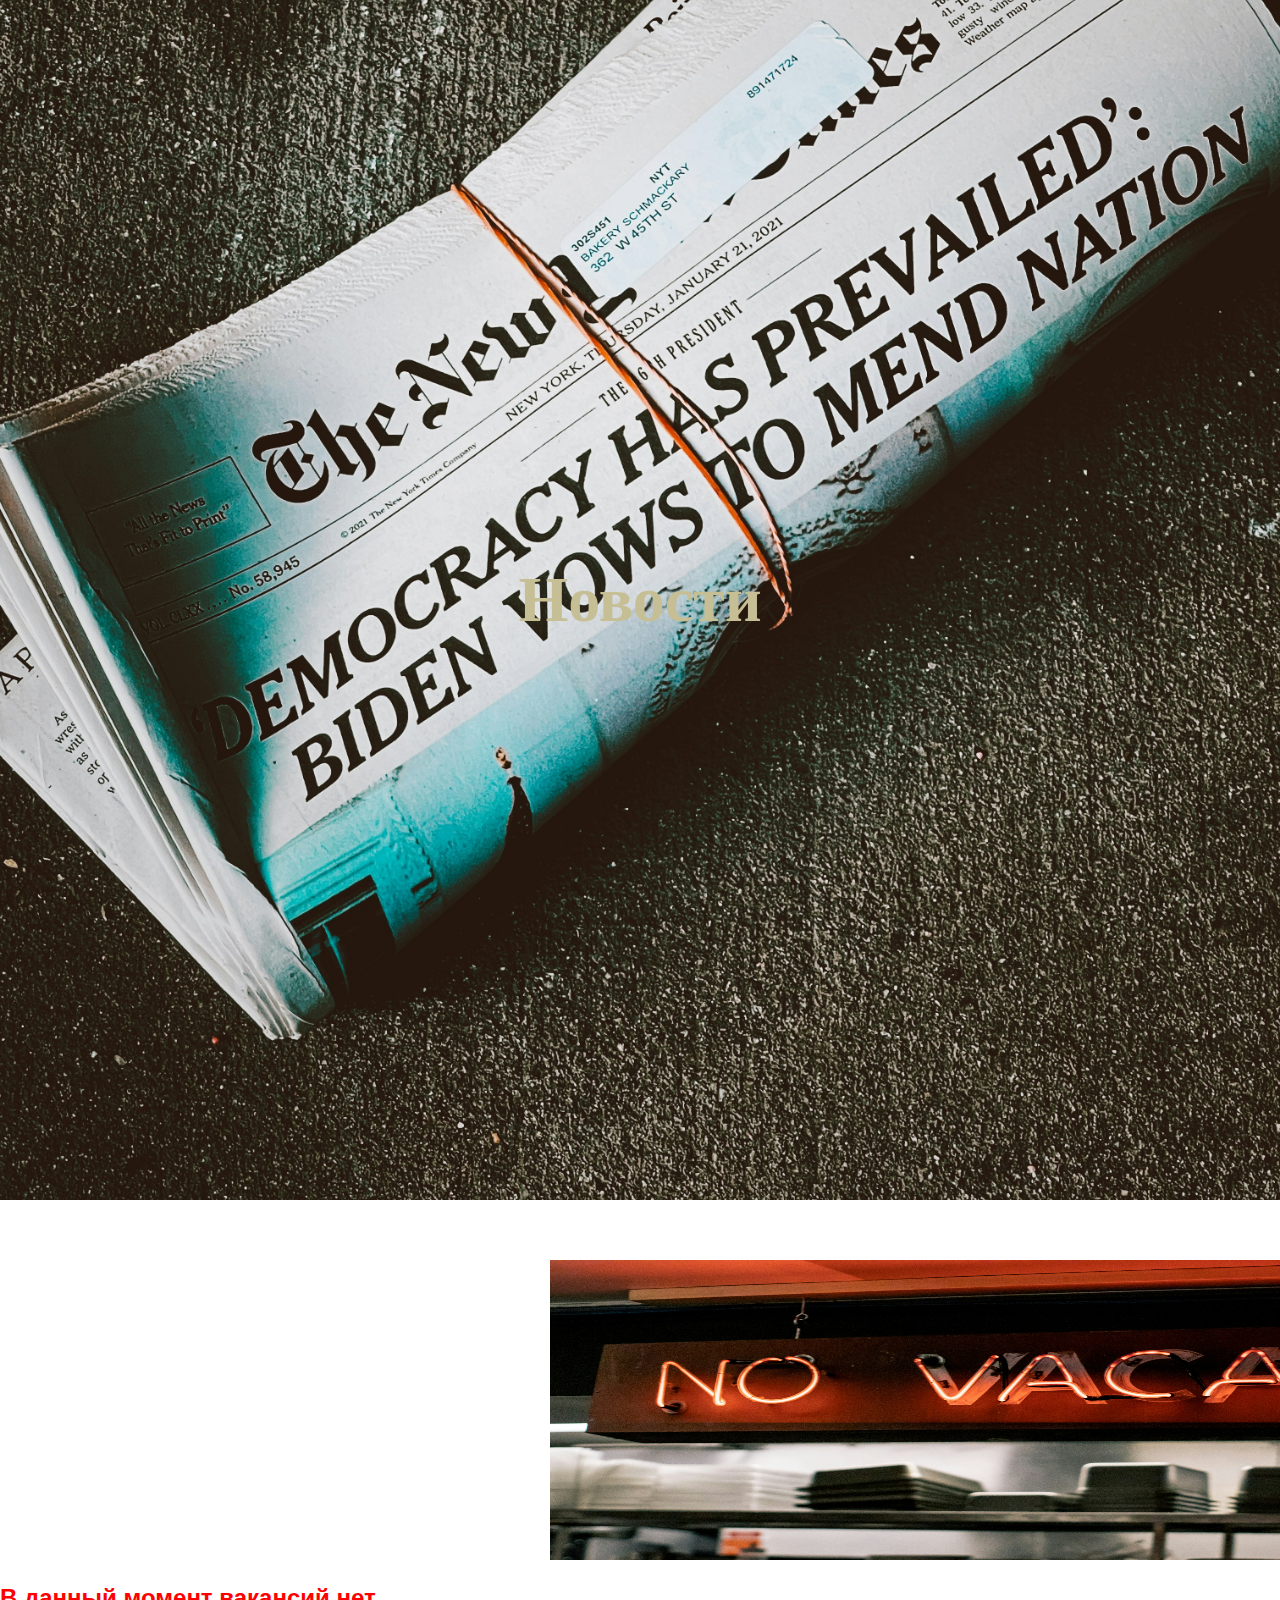
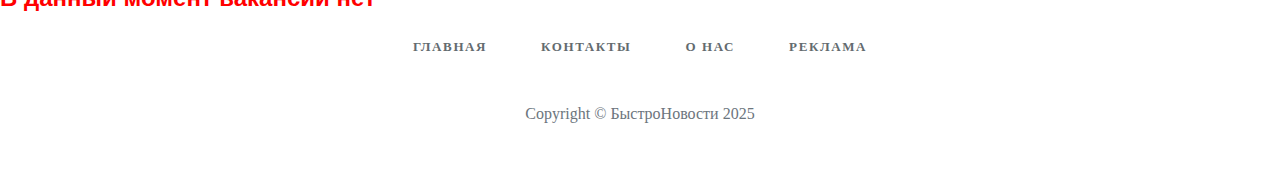
<file: HTML/Vacancies.html>
<!DOCTYPE html>
<html>

    <head>
        <meta charset="utf-8">
        <title>Вакансии</title>
        <link rel="stylesheet" href="/style.css">
    </head>

    <body>

        <header>
            <h1>Новости</h1>
        </header>

        <main>
            <img src="/images/Вакансии.jpg" alt="Картинка 'Нет вакансий'" width="100%" height="300px">
            <h2 style="color: red">В данный момент вакансий нет</h2>
        </main>

        <footer>
            <div class="links">
                <a href="/index.html">Главная</a>
                <a href="/HTML/Contacts.html">Контакты</a>
                <a href="/HTML/about.html">О нас</a>
                <a href="/HTML/Advertising.html">Реклама</a>
            </div>

            <div class="copyright">Copyright © БыстроНовости 2025</div>
        </footer>

    </body>
</html>
</file>
<file: style.css>
body {
    margin: 0;
    padding: 0;
}

header {
    display: flex;
    align-items: center;
    justify-content: center;
    height: 1200px;
    background-color: #d0d1d3;
    background: url(images/Новости.jpg) bottom no-repeat;
    background-size: cover;
}

header h1 {
    color: #c6be94;
    font-size: 4rem;
    font-family: 'Times New Roman', Times, serif;
}

footer {
    padding-top: 20px;
    padding-bottom: 60px;
    text-align: center;
}

footer .links {
    margin-bottom: 50px;
}

footer .links > a {
    color: #636b6f;
    padding: 0 25px;
    font-size: 13px;
    font-weight: 600;
    letter-spacing: .1rem;
    text-decoration: none;
    text-transform: uppercase;
}

.copyright {
    color: rgb(108, 117, 125);
    font-family: 'Times New Roman', Times, serif;
}

.news {
    background-color: #fff;
    padding: 50px 0 32px;
}

article {
    width: 768px;
    margin: 5px auto 32px;
    padding: 6px 15px;
    border-bottom: 1px solid rgb(128, 128, 128);
}

article a {
    color: rgb(33, 37, 41);
    text-decoration: none;
}

article a:hover {
    color: #0085a1;
}

article h1, h2 {
    font-family: 'Segoe UI', Tahoma, Geneva, Verdana, sans-serif;
    margin-bottom: 5px;
}

.article-meta {
    color: rgb(134, 142, 150);
    margin-bottom: 5px;
}

article img {
    width: 100%;
    height: 500px;
    object-fit: cover;
}

ul li {
    transition: transform 0.3s ease;
}

ul li:hover { 
    transform: scale(1.05);
}
    
.Advertising {
    display: flex;
    align-items: center;
    justify-content: center;
    height: 425px;
    background-color: #d0d1d3;
    background: url(images/билборд.jpg) bottom no-repeat;
    margin-top: 60px;
}

.Contacts {
    text-decoration: none;
    color: orange;
}

.Contacts:hover {
     font-size: 33px;
}

main img {
    margin-left: 550px;
    margin-top: 60px;
}

.spisok {
    margin-left: 800px;
}

article:nth-child(even) {
    background-color: red;
}

.A1::before {
    content: 'New';
}

.A2::before {
    content: 'New';
}
</file>
<file: CSS/style.css>
body {
    margin: 0;
    padding: 0;
}

header {
    display: flex;
    align-items: center;
    justify-content: center;
    height: 400px;
    background-color: #d0d1d3;
    background: url(/images/Новости.jpg) bottom no-repeat;
    background-size: cover;
}

header h1 {
    color: #c6be94;
    font-size: 4rem;
    font-family: 'Times New Roman', Times, serif;
}

footer {
    padding-top: 20px;
    padding-bottom: 60px;
    text-align: center;
}

footer .links {
    margin-bottom: 50px;
}

footer .links > a {
    color: #636b6f;
    padding: 0 25px;
    font-size: 13px;
    font-weight: 600;
    letter-spacing: .1rem;
    text-decoration: none;
    text-transform: uppercase;
}

.copyright {
    color: rgb(108, 117, 125);
    font-family: 'Times New Roman', Times, serif;
}

.news {
    background-color: #fff;
    padding: 50px 0 32px;
}

article {
    width: 768px;
    margin: 0 auto 32px;
    padding: 6px 15px;
    border-bottom: 1px solid rgb(128, 128, 128);
}

article a {
    color: rgb(33, 37, 41);
    text-decoration: none;
}

article a:hover {
    color: #0085a1;
}

article h2 {
    font-family: 'Segoe UI', Tahoma, Geneva, Verdana, sans-serif;
    margin-bottom: 5px;
}

.article-meta {
    color: rgb(134, 142, 150);
    margin-bottom: 5px;
}

article img {
    width: 100%;
    height: 300px;
    object-fit: cover;
}

ul:hover {
    font-size: 20px;
}

.dost:hover {
    font-size: 20px;
}

.Advertising {
    display: flex;
    align-items: center;
    justify-content: center;
    height: 400px;
    background-color: #d0d1d3;
    background: url(/images/билборд.jpg) bottom no-repeat;
}

.Contacts:hover {
    font-size: 20px;
    text-decoration: none;
    color: orange;
}
</file>
